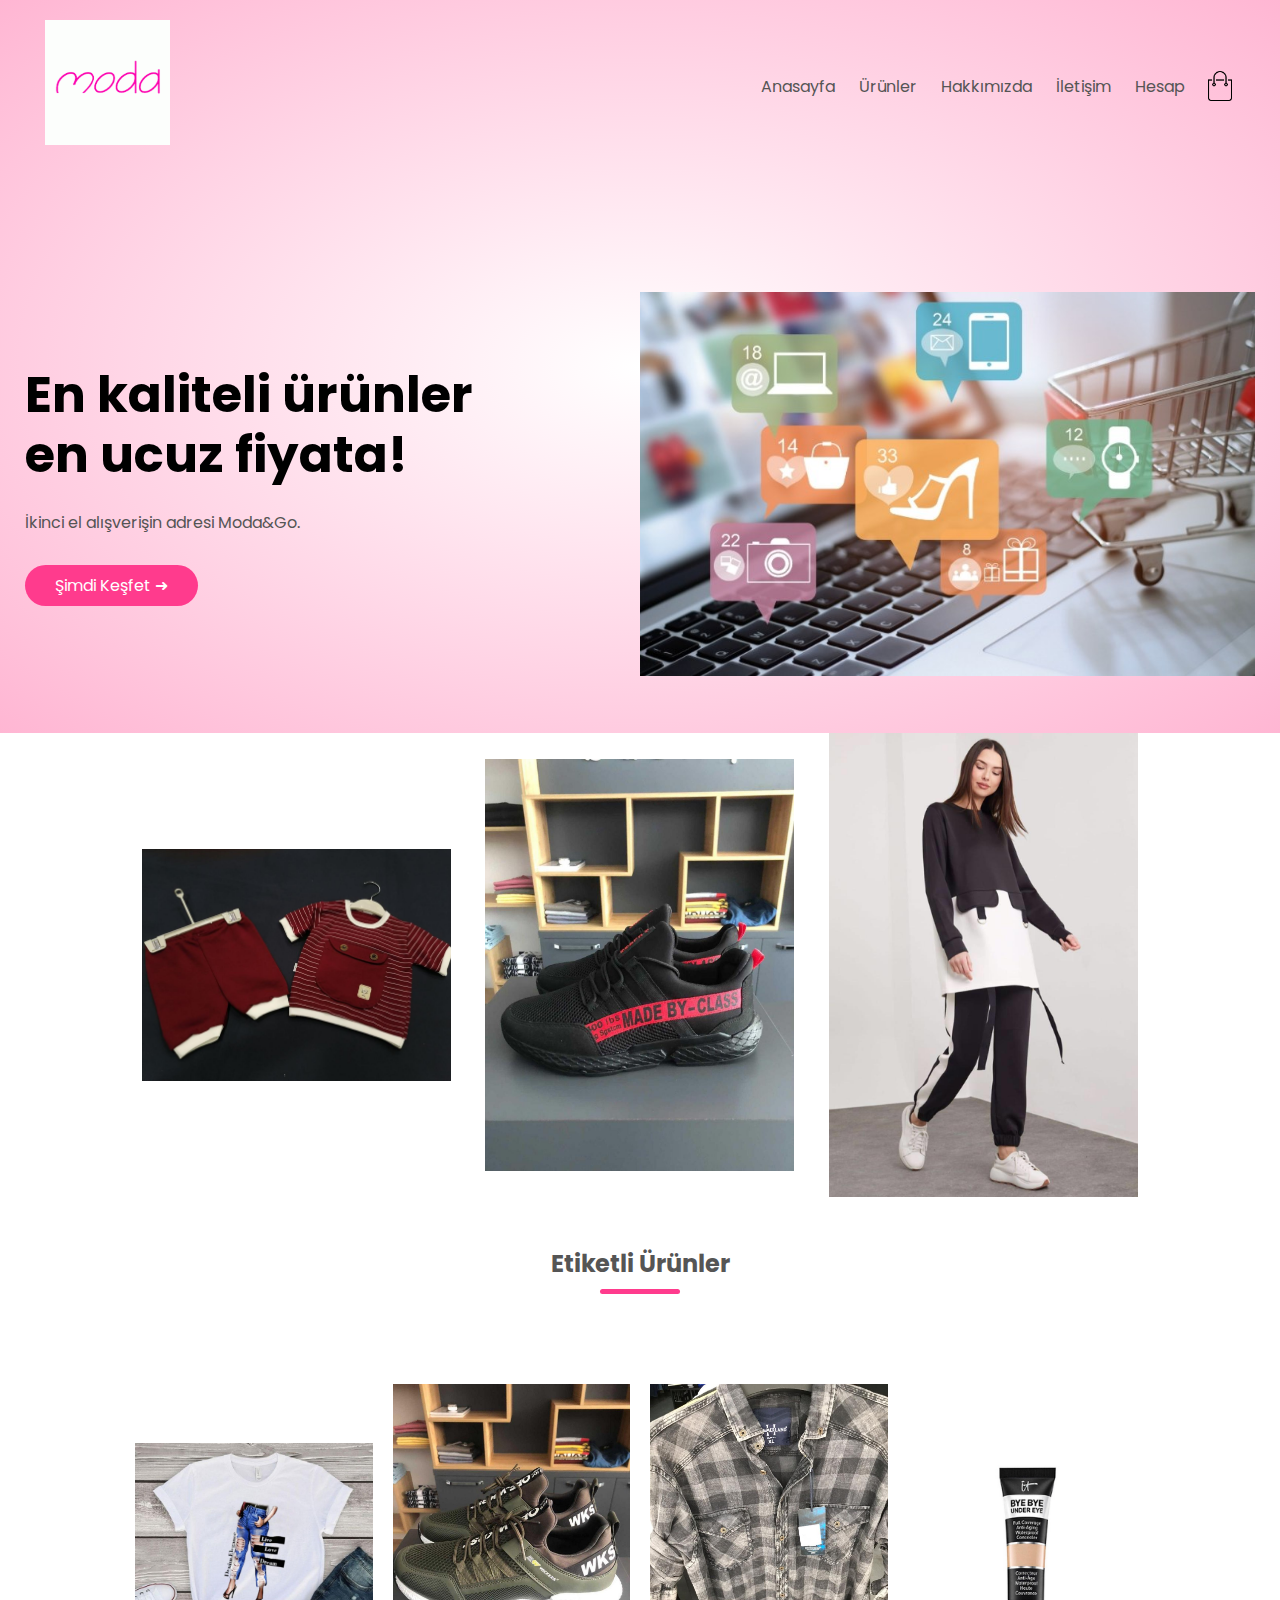
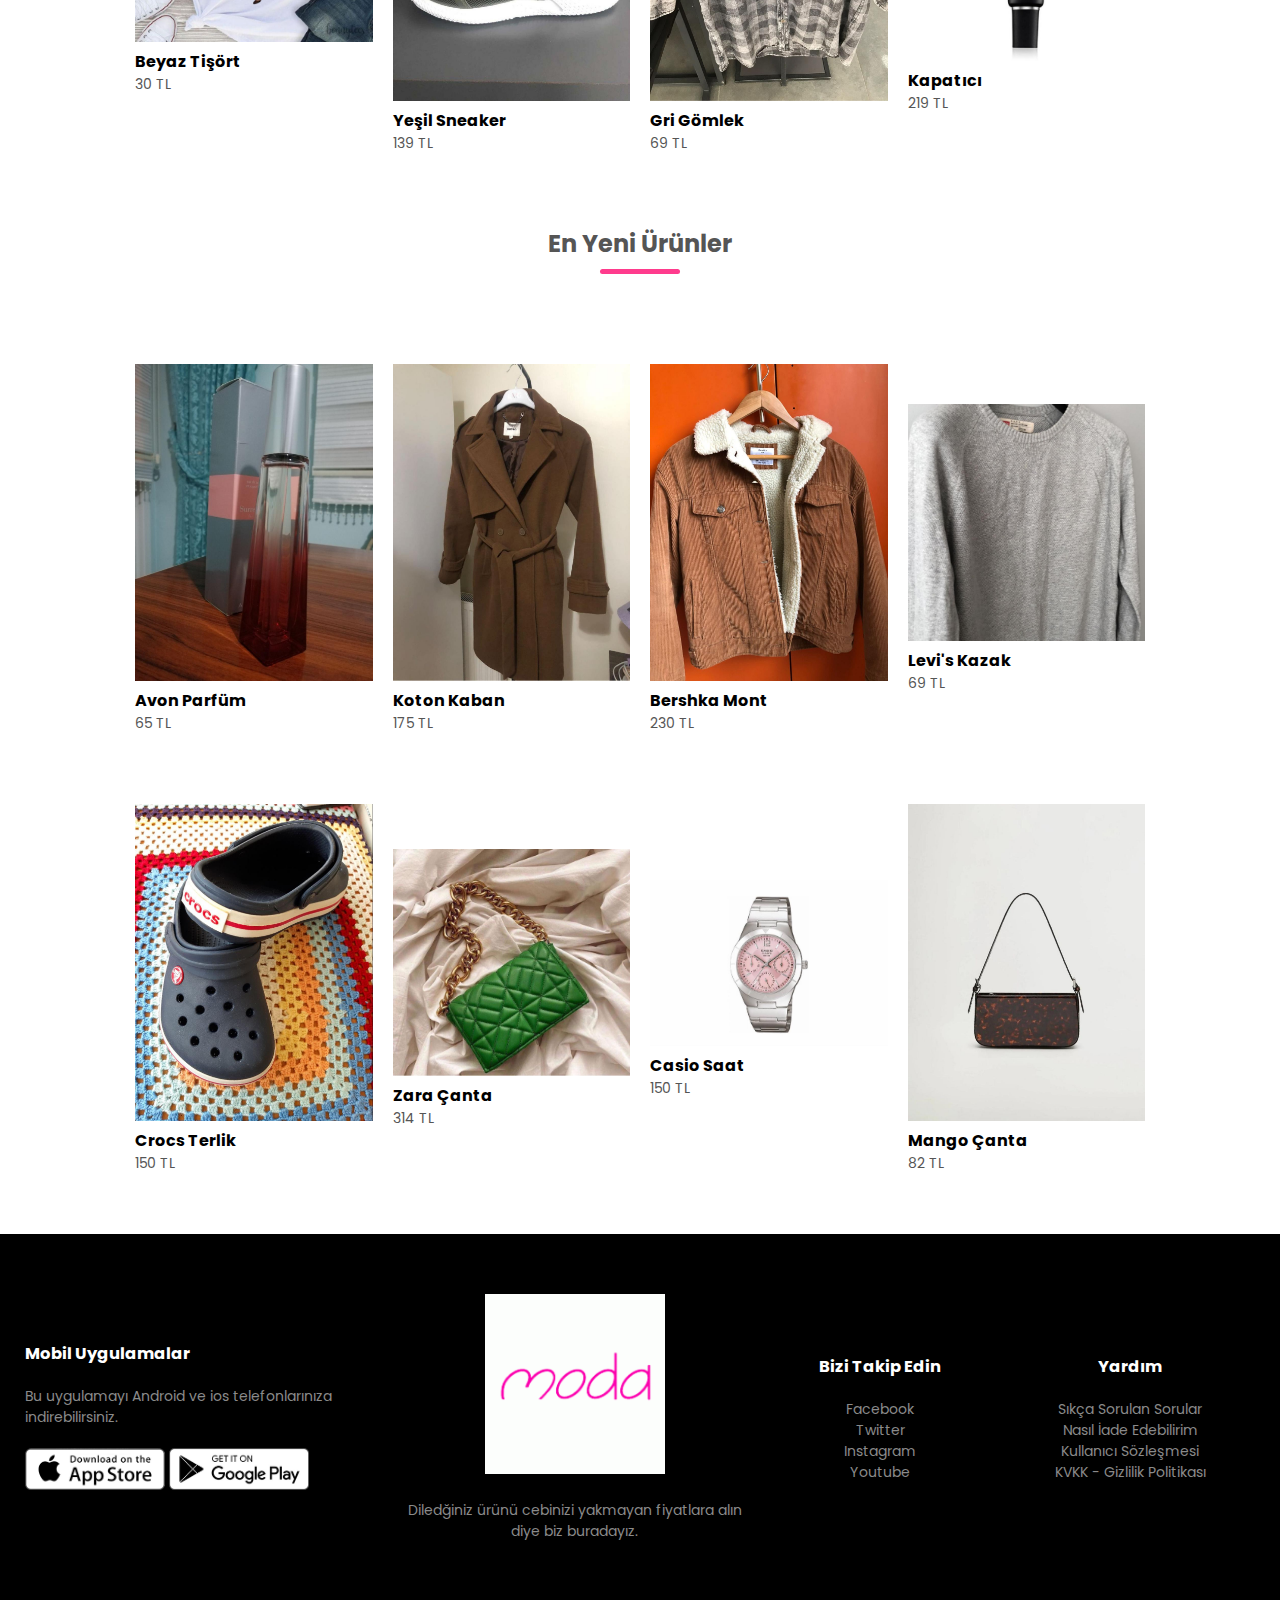
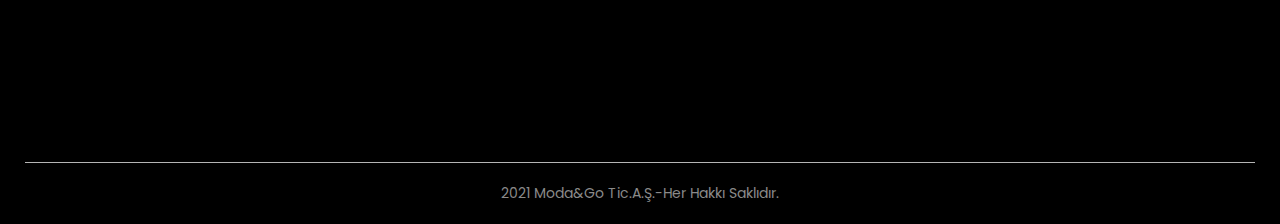
<file: index.html>
<!DOCTYPE html>
<html lang="en">
    <head>
        <meta charset="UTF-8" />
        <meta name="viewport" content="width=device-width,
        initial-scale=1.0">
        <title>Moda&Go</title>
        <link rel="stylesheet" href="style.css">
        <link rel="preconnect" href="https://fonts.gstatic.com">
        <link href="https://fonts.googleapis.com/css2?family=Poppins:wght@300;400;500;600;700&display=swap" rel="stylesheet">
    </head>
    <body>
        <div class="header">

        <div class="container">
            <div class="navbar">
                <div class="logo">
                    <a href="index.html"><img src="images/logo.png" width="125px"></a>
                </div>
                <nav>
                    <ul id="menuItems">
                        <li><a href="index.html">Anasayfa</a></li>
                        <li><a href="products.html">Ürünler</a></li>
                        <li><a href="">Hakkımızda</a></li>
                        <li><a href="">İletişim</a></li>
                        <li><a href="account.html">Hesap</a></li>
                    </ul>
                </nav>
                <img src="images/sepet.png" width="30px" height="30px">
                <img src="images/menü.png" class="menu-icon" 
                onclick="menutoggle()">
            </div> 
            <div class="row">
                <div class="col-2">
                    <h1>En kaliteli ürünler <br>en ucuz fiyata!</h1>
                    <p>İkinci el alışverişin adresi Moda&Go.</p>
                    <a href="" class="btn">Şimdi Keşfet &#10140; </a>
                </div>
                <div class="col-2">
                    <img src="images/foto1.png">
                </div>
            </div>
        </div>
        </div>
        <div class="categories">
            <div class="small-container">
                <div class="row">
                    <div class="col-3">
                        <img src="images/katalog1.png">
                    </div>
                    <div class="col-3">
                        <img src="images/katalog2.png">
                    </div>
                    <div class="col-3">
                        <img src="images/katalog3.png">
                    </div>
                </div>
            </div>
        </div>
        <div class="small-container">
            <h2 class="title">Etiketli Ürünler</h2>
            <div class="row">
                <div class="col-4">
                    <img src="images/ürün1.png">
                    <h4>Beyaz Tişört</h4>
                    <p>30 TL</p>
                </div>
                <div class="col-4">
                    <img src="images/ürün2.png">
                    <h4>Yeşil Sneaker</h4>
                    <p>139 TL</p>
                </div>
                <div class="col-4">
                    <img src="images/ürün3.png">
                    <h4>Gri Gömlek</h4>
                    <p>69 TL</p>
                </div>
                <div class="col-4">
                    <img src="images/ürün4.png">
                    <h4>Kapatıcı</h4>
                    <p>219 TL</p>
                </div>
            </div>
            <h2 class="title">En Yeni Ürünler</h2>
            <div class="row">
                <div class="col-4">
                    <img src="images/ürün5.png">
                    <h4>Avon Parfüm</h4>
                    <p>65 TL</p>
                </div>
                <div class="col-4">
                    <img src="images/ürün6.png">
                    <h4>Koton Kaban</h4>
                    <p>175 TL</p>
                </div>
                <div class="col-4">
                    <img src="images/ürün7.png">
                    <h4>Bershka Mont</h4>
                    <p>230 TL</p>
                </div>
                <div class="col-4">
                    <img src="images/ürün8.png">
                    <h4>Levi's Kazak</h4>
                    <p>69 TL</p>
                </div>
            </div>
            <div class="row">
                <div class="col-4">
                    <img src="images/ürün9.png">
                    <h4>Crocs Terlik</h4>
                    <p>150 TL</p>
                </div>
                <div class="col-4">
                    <img src="images/ürün10.png">
                    <h4>Zara Çanta</h4>
                    <p>314 TL</p>
                </div>
                <div class="col-4">
                    <img src="images/ürün11.png">
                    <h4>Casio Saat</h4>
                    <p>150 TL</p>
                </div>
                <div class="col-4">
                    <img src="images/ürün12.png">
                    <h4>Mango Çanta</h4>
                    <p>82 TL</p>
                </div>
            </div>
        </div>
        <div class="footer">
            <div class="container">
                <div class="row">
                    <div class="footer-col-1">
                        <h3>Mobil Uygulamalar</h3>
                        <p>Bu uygulamayı Android ve ios 
                        telefonlarınıza indirebilirsiniz.</p>
                        <div class="app-logo">
                            <img src="images/app-store.png">
                            <img src="images/play-store.png">
                        </div>
                    </div>
                    <div class="footer-col-2">
                        <img src="images/logo.png">
                        <p>Diledğiniz ürünü cebinizi yakmayan fiyatlara
                         alın diye biz buradayız.</p>    
                    </div>
                    <div class="footer-col-3">
                        <h3>Bizi Takip Edin</h3>
                        <ul>
                            <li>Facebook</li>
                            <li>Twitter</li>
                            <li>Instagram</li>
                            <li>Youtube</li>
                        </ul>
                    </div>
                    <div class="footer-col-4">
                        <h3>Yardım</h3>
                        <ul>
                            <li>Sıkça Sorulan Sorular</li>
                            <li>Nasıl İade Edebilirim</li>
                            <li>Kullanıcı Sözleşmesi</li>
                            <li>KVKK - Gizlilik Politikası</li>
                        </ul>
                    </div>
                </div>
                <hr>
                <p class="copyright">2021 Moda&Go Tic.A.Ş.-Her Hakkı Saklıdır.</p>
            </div>
        </div>
        <script>
            var menuItems = document.getElementById("menuItems");
            menuItems.style.maxHeight = "0px";

            function menutoggle(){
                if(menuItems.style.maxHeight == "0px"){
                    menuItems.style.maxHeight = "200px"; 
                }
                else{
                    menuItems.style.maxHeight = "0px";
                }
            }
        </script>
    </body>    
</html>
</file>
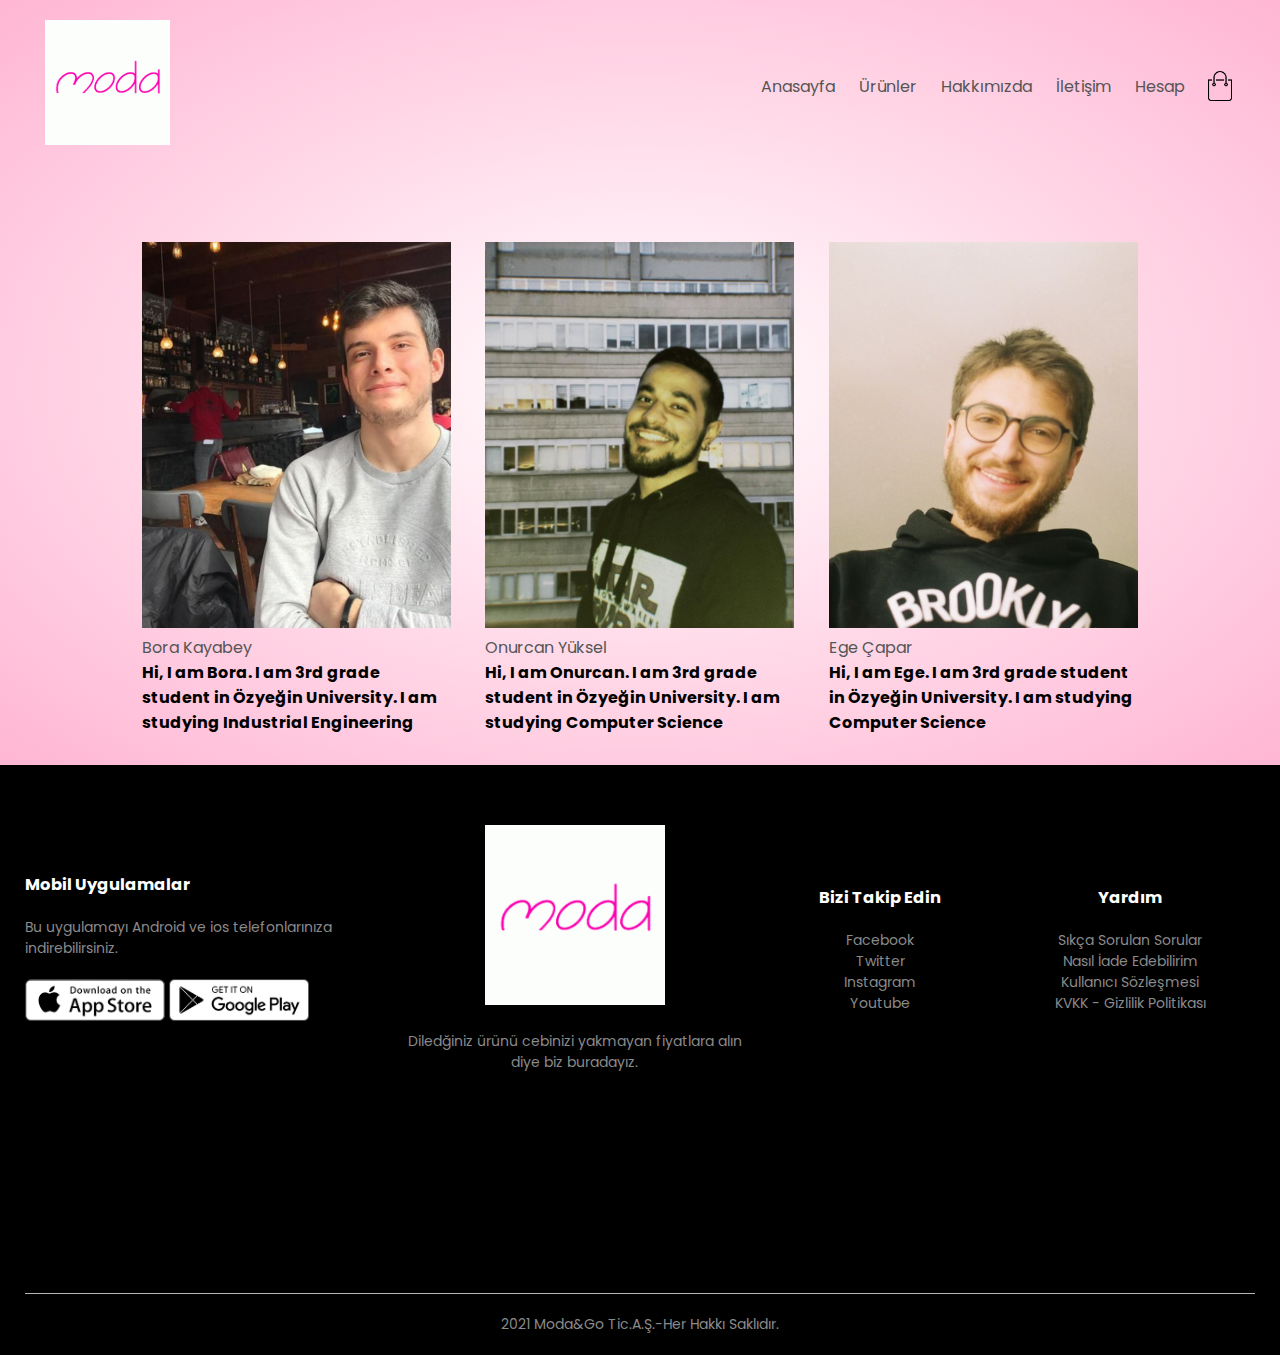
<file: about_us.html>
<!DOCTYPE html>
<html lang="en">

<head>
    <meta charset="UTF-8" />
    <meta name="viewport" content="width=device-width,
        initial-scale=1.0">
    <title>Moda&Go</title>
    <link rel="stylesheet" href="style.css">
    <link rel="preconnect" href="https://fonts.gstatic.com">
    <link href="https://fonts.googleapis.com/css2?family=Poppins:wght@300;400;500;600;700&display=swap"
        rel="stylesheet">
</head>

<body>
    <div class="header">

        <div class="container">
            <div class="navbar">
                <div class="logo">
                    <a href="index.html"><img src="images/logo.png" width="125px"></a>
                </div>
                <nav>
                    <ul id="menuItems">
                        <li><a href="index.html">Anasayfa</a></li>
                        <li><a href="products.html">Ürünler</a></li>
                        <li><a href="about_us.html">Hakkımızda</a></li>
                        <li><a href="">İletişim</a></li>
                        <li><a href="account.html">Hesap</a></li>
                    </ul>
                </nav>
                <img src="images/sepet.png" width="30px" height="30px">
                <img src="images/menü.png" class="menu-icon" onclick="menutoggle()">
            </div>
            <div class="categories">
                <div class="small-container">
                    <div class="row">
                        <div class="col-3 " style="size: 36;">
                            <img src="images/bora.png">
                            <a href="https://www.linkedin.com/in/bora-kayabey-a17608182/"
                                style="text-align: center;">Bora Kayabey</h3> </a>
                                <br>
                                <h4>Hi, I am Bora. I am 3rd grade student in Özyeğin University. I am studying
                                    Industrial Engineering</h4>
                        </div>
                        <div class="col-3">
                            <img src="images/onur.png">
                            <a href="https://www.linkedin.com/in/onurcan-y%C3%BCksel-7a5ba9181/"
                                style="text-align: center;">Onurcan Yüksel</h3> </a>
                                <br>
                                <h4>Hi, I am Onurcan. I am 3rd grade student in Özyeğin University. I am studying
                                    Computer Science</h4>
                        </div>
                        <div class="col-3">
                            <img src="images/ege.png">
                            <a href="https://www.linkedin.com/in/egecapar/" style="text-align: center;">Ege Çapar</h3>
                            </a>
                            <br>
                            <h4>Hi, I am Ege. I am 3rd grade student in Özyeğin University. I am studying Computer
                                Science</h4>
                        </div>

                    </div>
                </div>
            </div>
        </div>
    </div>
    </div>
    </div>
    </div>
    <div class="footer">
        <div class="container">
            <div class="row">
                <div class="footer-col-1">
                    <h3>Mobil Uygulamalar</h3>
                    <p>Bu uygulamayı Android ve ios
                        telefonlarınıza indirebilirsiniz.</p>
                    <div class="app-logo">
                        <img src="images/app-store.png">
                        <img src="images/play-store.png">
                    </div>
                </div>
                <div class="footer-col-2">
                    <img src="images/logo.png">
                    <p>Diledğiniz ürünü cebinizi yakmayan fiyatlara
                        alın diye biz buradayız.</p>
                </div>
                <div class="footer-col-3">
                    <h3>Bizi Takip Edin</h3>
                    <ul>
                        <li>Facebook</li>
                        <li>Twitter</li>
                        <li>Instagram</li>
                        <li>Youtube</li>
                    </ul>
                </div>
                <div class="footer-col-4">
                    <h3>Yardım</h3>
                    <ul>
                        <li>Sıkça Sorulan Sorular</li>
                        <li>Nasıl İade Edebilirim</li>
                        <li>Kullanıcı Sözleşmesi</li>
                        <li>KVKK - Gizlilik Politikası</li>
                    </ul>
                </div>
            </div>
            <hr>
            <p class="copyright">2021 Moda&Go Tic.A.Ş.-Her Hakkı Saklıdır.</p>
        </div>
    </div>
    </div>
</file>
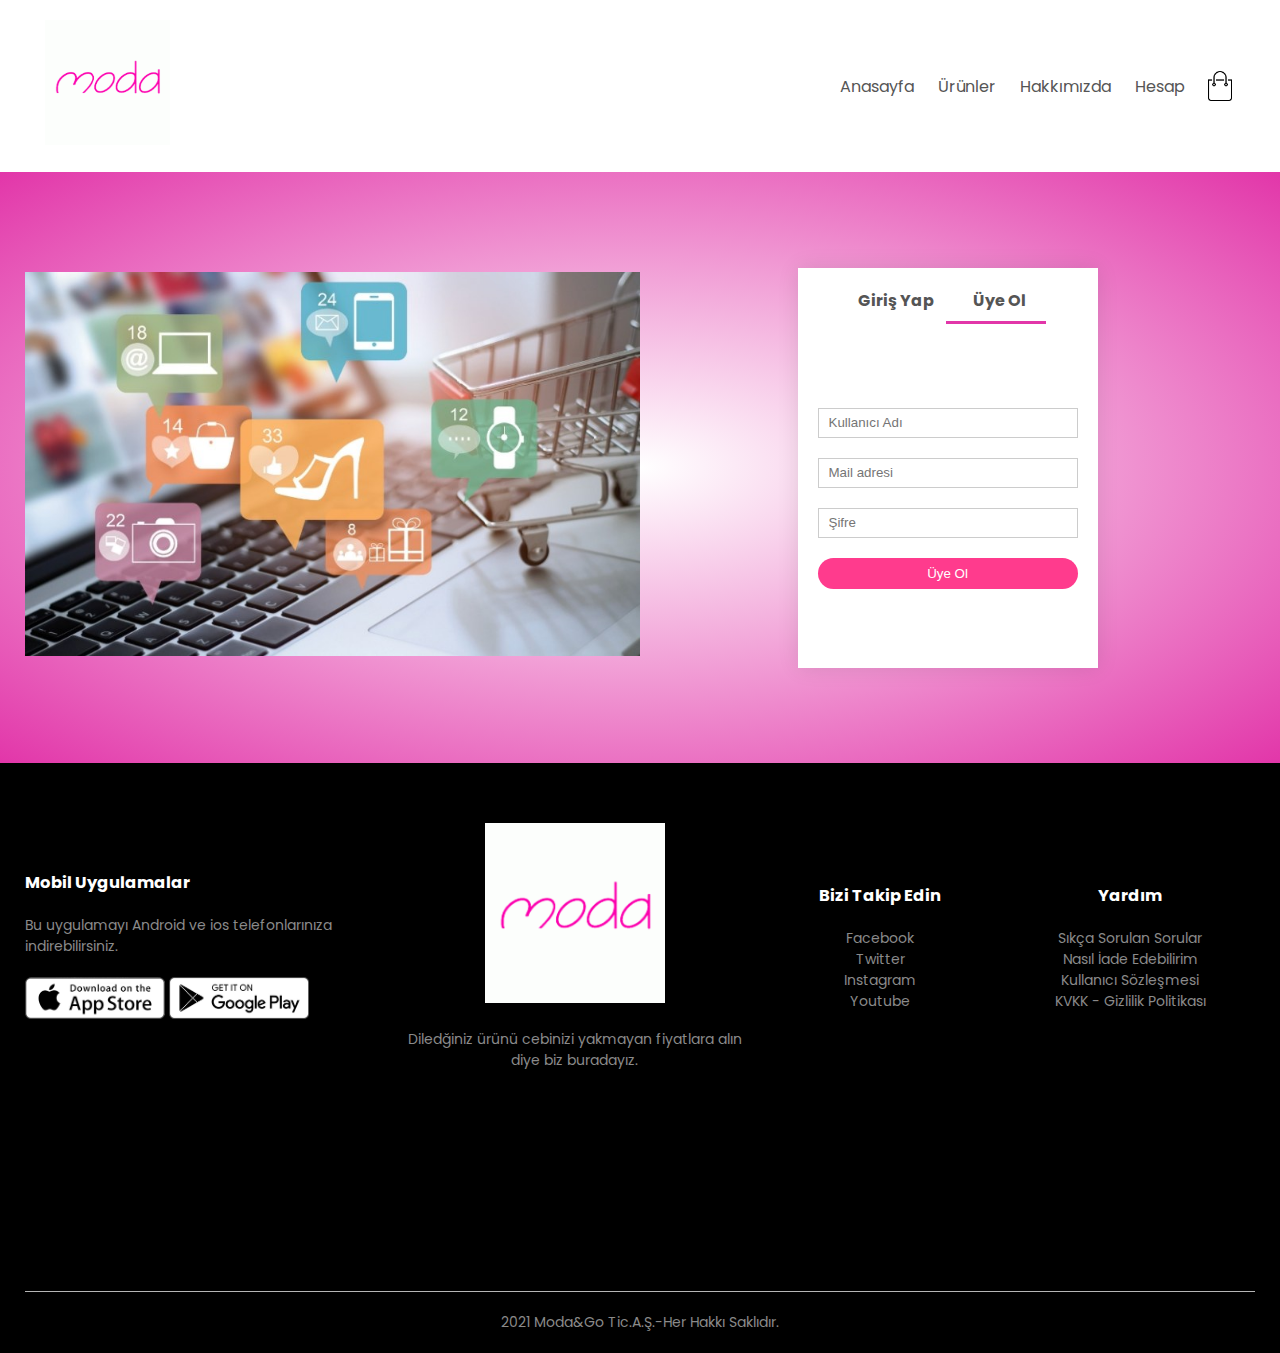
<file: account.html>
<!DOCTYPE html>
<html lang="en">

<head>
    <meta charset="UTF-8" />
    <meta name="viewport" content="width=device-width,
        initial-scale=1.0">
    <title>Moda&Go</title>
    <link rel="stylesheet" href="style.css">
    <link rel="preconnect" href="https://fonts.gstatic.com">
    <link href="https://fonts.googleapis.com/css2?family=Poppins:wght@300;400;500;600;700&display=swap"
        rel="stylesheet">
    
    <script src = "accounT.js"></script>

</head>

<body>
    <div class="container">
        <div class="navbar">
            <div class="logo">
                <a href="index.html"><img src="images/logo.png" width="125px"></a>
            </div>
            <nav>
                <ul id="menuItems">
                    <li><a href="index.html">Anasayfa</a></li>
                    <li><a href="products.html">Ürünler</a></li>
                    <li><a href="about_us.html">Hakkımızda</a></li>
                    <li><a href="account.html">Hesap</a></li>
                </ul>
            </nav>
            <img src="images/sepet.png" width="30px" height="30px">
            <img src="images/menü.png" class="menu-icon" onclick="menutoggle()">
        </div>
    </div>
    <div class="account-page">
        <div class="container">
            <div class="row">
                <div class="col-2">
                    <img src="images/foto1.png" width="100%">
                </div>
                <div class="col-2">
                    <div class="form-container">
                        <div class="form-btn">
                            <span onclick="login()">Giriş Yap</span>
                            <span onclick="register()">Üye Ol</span>
                            <hr id="Indicator">
                        </div>
                        <form id="loginForm">
                            <input type="text" placeholder="Kullanıcı Adı" id = "loginID">
                            <input type="password" placeholder="Şifre" id = "loginPass">
                            <p>Şifreyi göster <input type = "checkbox" class = "checkbox1" onclick = "ShowHideLogin()"></p>
                            <button type="submit" class="btn" id = "logiN">Giriş Yap</button>
                            <a href="">Şifremi unuttum</a>
                        </form>
                        <form id="registerForm">
                            <input type="text" placeholder="Kullanıcı Adı" id = "username">
                            <input type="email" placeholder="Mail adresi" id =  "email">
                            <input type="password" placeholder="Şifre" id = "password">
                            <button type="submit" class="btn" id = "kaydet">Üye Ol</button>
                        </form>
                        </form>
                    </div>
                </div>
            </div>
        </div>
    </div>
    <div class="footer">
        <div class="container">
            <div class="row">
                <div class="footer-col-1">
                    <h3>Mobil Uygulamalar</h3>
                    <p>Bu uygulamayı Android ve ios
                        telefonlarınıza indirebilirsiniz.</p>
                    <div class="app-logo">
                        <img src="images/app-store.png">
                        <img src="images/play-store.png">
                    </div>
                </div>
                <div class="footer-col-2">
                    <img src="images/logo.png">
                    <p>Diledğiniz ürünü cebinizi yakmayan fiyatlara
                        alın diye biz buradayız.</p>
                </div>
                <div class="footer-col-3">
                    <h3>Bizi Takip Edin</h3>
                    <ul>
                        <li>Facebook</li>
                        <li>Twitter</li>
                        <li>Instagram</li>
                        <li>Youtube</li>
                    </ul>
                </div>
                <div class="footer-col-4">
                    <h3>Yardım</h3>
                    <ul>
                        <li>Sıkça Sorulan Sorular</li>
                        <li>Nasıl İade Edebilirim</li>
                        <li>Kullanıcı Sözleşmesi</li>
                        <li>KVKK - Gizlilik Politikası</li>
                    </ul>
                </div>
            </div>
            <hr>
            <p class="copyright">2021 Moda&Go Tic.A.Ş.-Her Hakkı Saklıdır.</p>
        </div>
    </div>
    <script>
        var menuItems = document.getElementById("menuItems");
        menuItems.style.maxHeight = "0px";

        function menutoggle() {
            if (menuItems.style.maxHeight == "0px") {
                menuItems.style.maxHeight = "200px";
            }
            else {
                menuItems.style.maxHeight = "0px";
            }
        }
    </script>
    <script>
        var loginForm = document.getElementById("loginForm");
        var registerForm = document.getElementById("registerForm");
        var Indicator = document.getElementById("Indicator");

        function register() {
            registerForm.style.transform = "translateX(0px)";
            loginForm.style.transform = "translateX(0px)";
            Indicator.style.transform = "translateX(100px)";
        }

        function login() {
            registerForm.style.transform = "translateX(300px)";
            loginForm.style.transform = "translateX(300px)";
            Indicator.style.transform = "translateX(0px)";
        }
    </script>
    <script type="text/javascript">
        (function () {
            var options = {
                whatsapp: "+90 505 7698694",
                call_to_action: "7/24 Hizmetizdeyiz",
                position: "right",
            };
            var proto = document.location.protocol, host = "getbutton.io", url = proto + "//static." + host;
            var s = document.createElement('script'); s.type = 'text/javascript'; s.async = true; s.src = url + '/widget-send-button/js/init.js';
            s.onload = function () { WhWidgetSendButton.init(host, proto, options); };
            var x = document.getElementsByTagName('script')[0]; x.parentNode.insertBefore(s, x);
        })();
    </script>
</body>

</html>
</file>
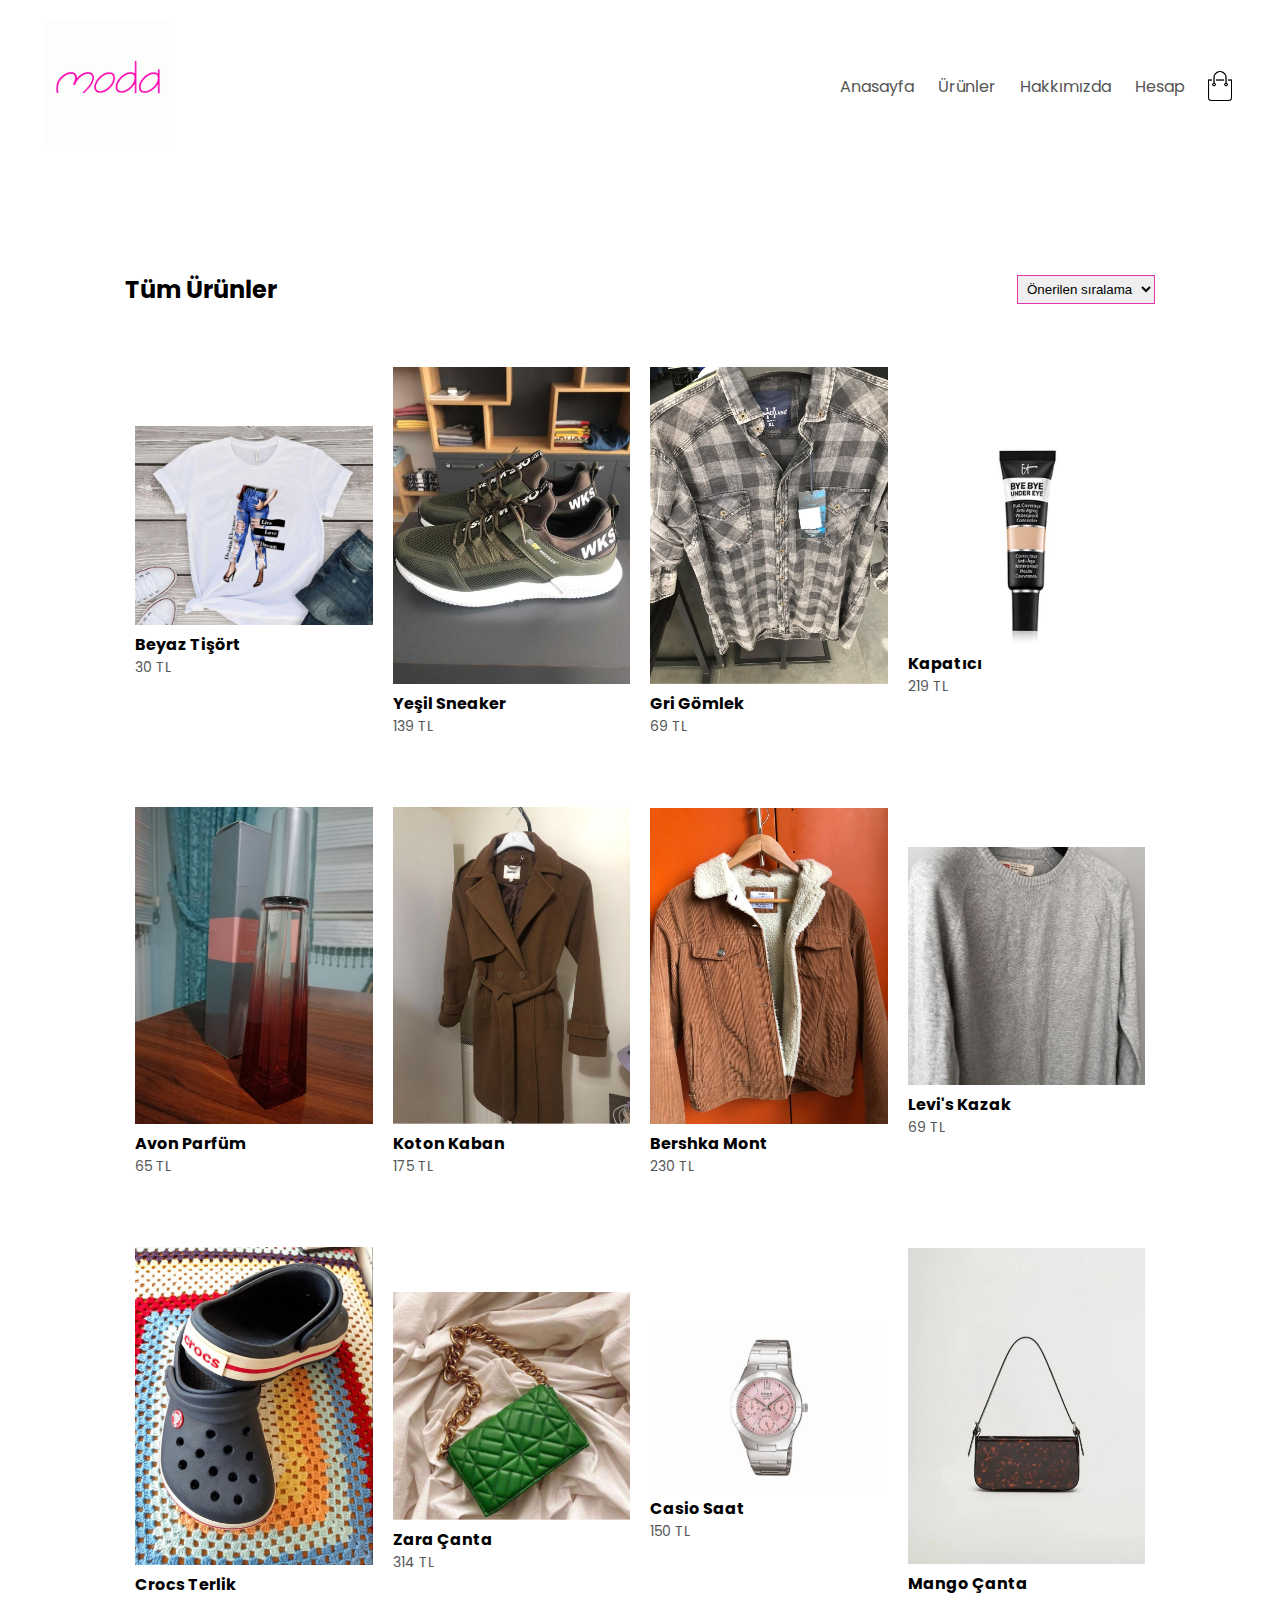
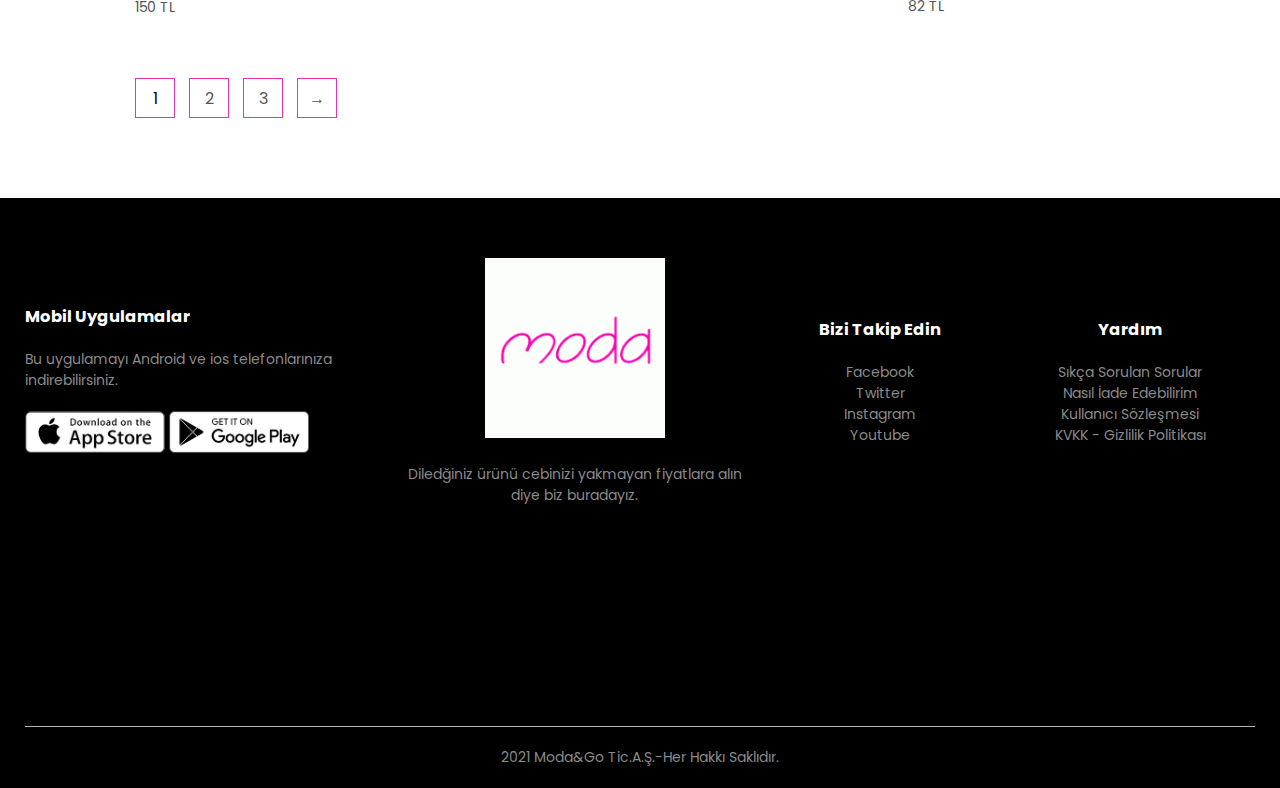
<file: products.html>
<!DOCTYPE html>
<html lang="en">

<head>
    <meta charset="UTF-8" />
    <meta name="viewport" content="width=device-width,
        initial-scale=1.0">
    <title>Ürünler - Moda&Go</title>
    <link rel="stylesheet" href="style.css">
    <link rel="preconnect" href="https://fonts.gstatic.com">
    <link href="https://fonts.googleapis.com/css2?family=Poppins:wght@300;400;500;600;700&display=swap"
        rel="stylesheet">
</head>

<body>
    <div class="container">
        <div class="navbar">
            <div class="logo">
                <a href="index.html"><img src="images/logo.png" width="125px"></a>
            </div>
            <nav>
                <ul id="menuItems">
                    <li><a href="index.html">Anasayfa</a></li>
                    <li><a href="products.html">Ürünler</a></li>
                    <li><a href="about_us.html">Hakkımızda</a></li>
                    <li><a href="account.html">Hesap</a></li>
                </ul>
            </nav>
            <img src="images/sepet.png" width="30px" height="30px">
            <img src="images/menü.png" class="menu-icon" onclick="menutoggle()">
        </div>
    </div>
    <div class="small-container">
        <div class="row row-2">
            <h2>Tüm Ürünler</h2>
            <select>
                <option>Önerilen sıralama</option>
                <option>En düşük fiyat</option>
                <option>En yüksek fiyat</option>
                <option>En yeniler</option>
            </select>
        </div>
        <div class="row">
            <div class="col-4">
                <img src="images/ürün1.png">
                <h4>Beyaz Tişört</h4>
                <p>30 TL</p>
            </div>
            <div class="col-4">
                <img src="images/ürün2.png">
                <h4>Yeşil Sneaker</h4>
                <p>139 TL</p>
            </div>
            <div class="col-4">
                <img src="images/ürün3.png">
                <h4>Gri Gömlek</h4>
                <p>69 TL</p>
            </div>
            <div class="col-4">
                <img src="images/ürün4.png">
                <h4>Kapatıcı</h4>
                <p>219 TL</p>
            </div>
        </div>
        <div class="row">
            <div class="col-4">
                <img src="images/ürün5.png">
                <h4>Avon Parfüm</h4>
                <p>65 TL</p>
            </div>
            <div class="col-4">
                <img src="images/ürün6.png">
                <h4>Koton Kaban</h4>
                <p>175 TL</p>
            </div>
            <div class="col-4">
                <img src="images/ürün7.png">
                <h4>Bershka Mont</h4>
                <p>230 TL</p>
            </div>
            <div class="col-4">
                <img src="images/ürün8.png">
                <h4>Levi's Kazak</h4>
                <p>69 TL</p>
            </div>
        </div>
        <div class="row">
            <div class="col-4">
                <img src="images/ürün9.png">
                <h4>Crocs Terlik</h4>
                <p>150 TL</p>
            </div>
            <div class="col-4">
                <img src="images/ürün10.png">
                <h4>Zara Çanta</h4>
                <p>314 TL</p>
            </div>
            <div class="col-4">
                <img src="images/ürün11.png">
                <h4>Casio Saat</h4>
                <p>150 TL</p>
            </div>
            <div class="col-4">
                <img src="images/ürün12.png">
                <h4>Mango Çanta</h4>
                <p>82 TL</p>
            </div>
        </div>
        <div class="page-btn">
            <span>1</span>
            <a href="products2.html"> <span>2</span> </a>
            <a href="products3.html"> <span>3</span> </a>
            <a href="products2.html"> <span>&#8594</span> </a>
        </div>
    </div>
    <div class="footer">
        <div class="container">
            <div class="row">
                <div class="footer-col-1">
                    <h3>Mobil Uygulamalar</h3>
                    <p>Bu uygulamayı Android ve ios
                        telefonlarınıza indirebilirsiniz.</p>
                    <div class="app-logo">
                        <img src="images/app-store.png">
                        <img src="images/play-store.png">
                    </div>
                </div>
                <div class="footer-col-2">
                    <img src="images/logo.png">
                    <p>Diledğiniz ürünü cebinizi yakmayan fiyatlara
                        alın diye biz buradayız.</p>
                </div>
                <div class="footer-col-3">
                    <h3>Bizi Takip Edin</h3>
                    <ul>
                        <li>Facebook</li>
                        <li>Twitter</li>
                        <li>Instagram</li>
                        <li>Youtube</li>
                    </ul>
                </div>
                <div class="footer-col-4">
                    <h3>Yardım</h3>
                    <ul>
                        <li>Sıkça Sorulan Sorular</li>
                        <li>Nasıl İade Edebilirim</li>
                        <li>Kullanıcı Sözleşmesi</li>
                        <li>KVKK - Gizlilik Politikası</li>
                    </ul>
                </div>
            </div>
            <hr>
            <p class="copyright">2021 Moda&Go Tic.A.Ş.-Her Hakkı Saklıdır.</p>
        </div>
    </div>
    <script>
        var menuItems = document.getElementById("menuItems");
        menuItems.style.maxHeight = "0px";
        function menutoggle() {
            if (menuItems.style.maxHeight == "0px") {
                menuItems.style.maxHeight = "200px";
            }
            else {
                menuItems.style.maxHeight = "0px";
            }
        }
    </script>
    <script type="text/javascript">
        (function () {
            var options = {
                whatsapp: "+90 505 7698694",
                call_to_action: "7/24 Hizmetizdeyiz",
                position: "right",
            };
            var proto = document.location.protocol, host = "getbutton.io", url = proto + "//static." + host;
            var s = document.createElement('script'); s.type = 'text/javascript'; s.async = true; s.src = url + '/widget-send-button/js/init.js';
            s.onload = function () { WhWidgetSendButton.init(host, proto, options); };
            var x = document.getElementsByTagName('script')[0]; x.parentNode.insertBefore(s, x);
        })();
    </script>
</body>

</html>
</file>
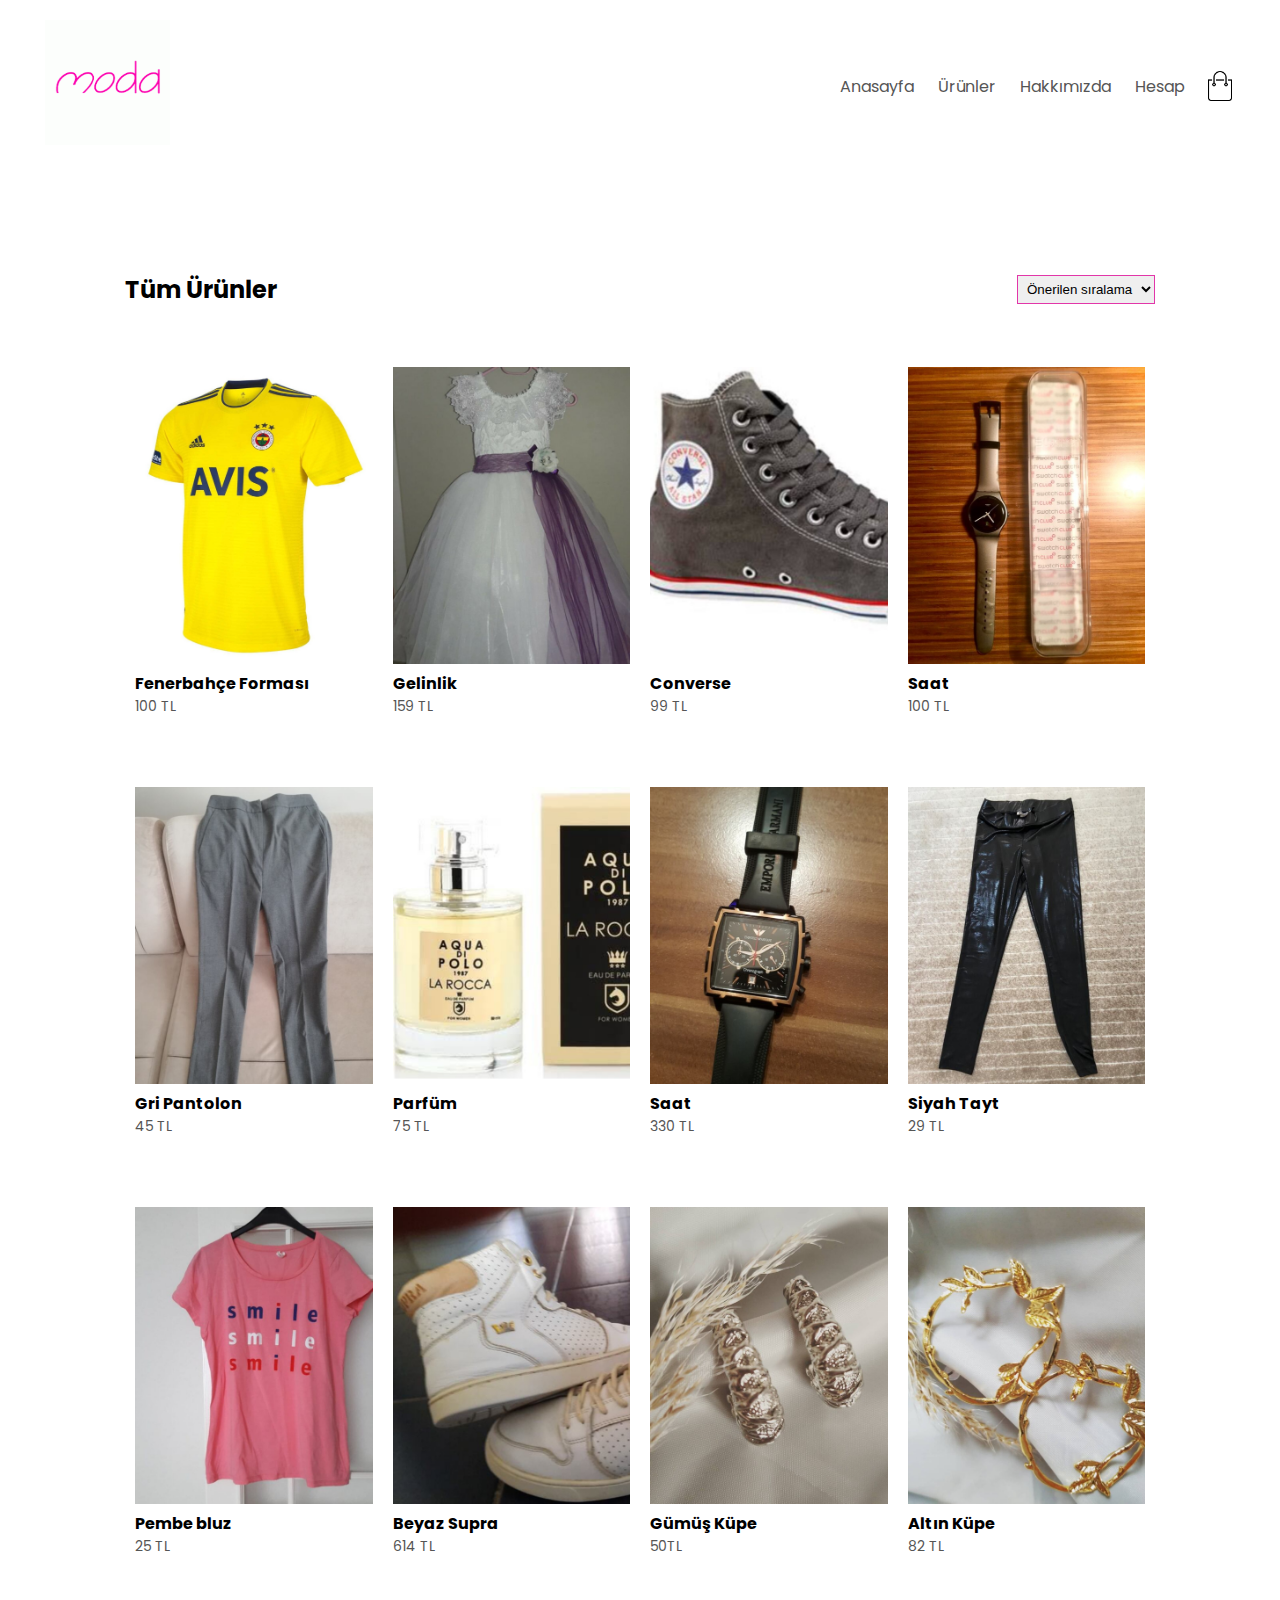
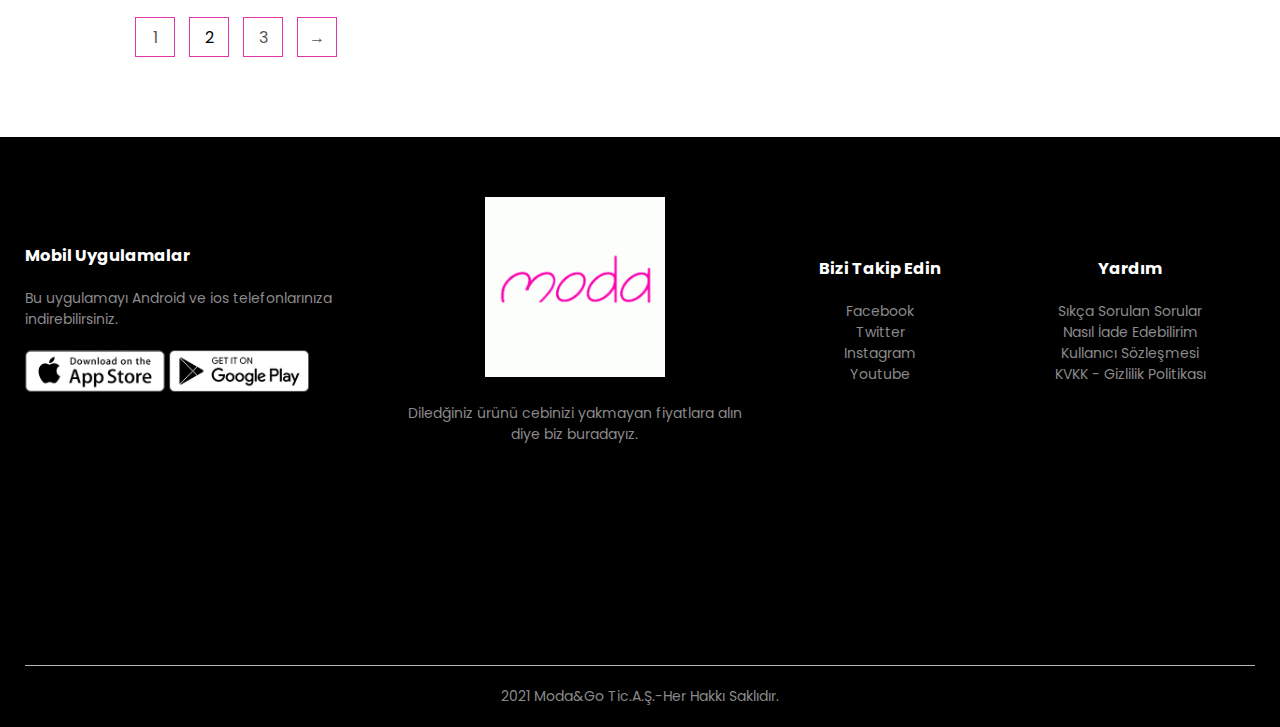
<file: products2.html>
<!DOCTYPE html>
<html lang="en">

<head>
    <meta charset="UTF-8" />
    <meta name="viewport" content="width=device-width,
        initial-scale=1.0">
    <title>Ürünler - Moda&Go</title>
    <link rel="stylesheet" href="style.css">
    <link rel="preconnect" href="https://fonts.gstatic.com">
    <link href="https://fonts.googleapis.com/css2?family=Poppins:wght@300;400;500;600;700&display=swap"
        rel="stylesheet">
</head>

<body>
    <div class="container">
        <div class="navbar">
            <div class="logo">
                <a href="index.html"><img src="images/logo.png" width="125px"></a>
            </div>
            <nav>
                <ul id="menuItems">
                    <li><a href="index.html">Anasayfa</a></li>
                    <li><a href="products.html">Ürünler</a></li>
                    <li><a href="about_us.html">Hakkımızda</a></li>
                    <li><a href="account.html">Hesap</a></li>
                </ul>
            </nav>
            <img src="images/sepet.png" width="30px" height="30px">
            <img src="images/menü.png" class="menu-icon" onclick="menutoggle()">
        </div>
    </div>
    <div class="small-container">
        <div class="row row-2">
            <h2>Tüm Ürünler</h2>
            <select>
                <option>Önerilen sıralama</option>
                <option>En düşük fiyat</option>
                <option>En yüksek fiyat</option>
                <option>En yeniler</option>
            </select>
        </div>
        <div class="row">
            <div class="col-4">
                <img src="images/ürün13.png">
                <h4>Fenerbahçe Forması</h4>
                <p>100 TL</p>
            </div>
            <div class="col-4">
                <img src="images/ürün14.png">
                <h4>Gelinlik</h4>
                <p>159 TL</p>
            </div>
            <div class="col-4">
                <img src="images/ürün15.png">
                <h4>Converse</h4>
                <p>99 TL</p>
            </div>
            <div class="col-4">
                <img src="images/ürün16.png">
                <h4>Saat</h4>
                <p>100 TL</p>
            </div>
        </div>
        <div class="row">
            <div class="col-4">
                <img src="images/ürün17.png">
                <h4>Gri Pantolon</h4>
                <p>45 TL</p>
            </div>
            <div class="col-4">
                <img src="images/ürün18.png">
                <h4>Parfüm</h4>
                <p>75 TL</p>
            </div>
            <div class="col-4">
                <img src="images/ürün19.png">
                <h4>Saat</h4>
                <p>330 TL</p>
            </div>
            <div class="col-4">
                <img src="images/ürün20.png">
                <h4>Siyah Tayt</h4>
                <p>29 TL</p>
            </div>
        </div>
        <div class="row">
            <div class="col-4">
                <img src="images/ürün21.png">
                <h4>Pembe bluz</h4>
                <p>25 TL</p>
            </div>
            <div class="col-4">
                <img src="images/ürün22.png">
                <h4>Beyaz Supra</h4>
                <p>614 TL</p>
            </div>
            <div class="col-4">
                <img src="images/ürün23.png">
                <h4>Gümüş Küpe</h4>
                <p>50TL</p>
            </div>
            <div class="col-4">
                <img src="images/ürün24.png">
                <h4>Altın Küpe</h4>
                <p>82 TL</p>
            </div>
        </div>
        <div class="page-btn">
            <a href="products.html"> <span>1</span> </a>
            <span>2</span>
            <a href="products3.html"> <span>3</span> </a>
            <a href="products3.html"> <span>&#8594</span> </a>
        </div>
    </div>
    <div class="footer">
        <div class="container">
            <div class="row">
                <div class="footer-col-1">
                    <h3>Mobil Uygulamalar</h3>
                    <p>Bu uygulamayı Android ve ios
                        telefonlarınıza indirebilirsiniz.</p>
                    <div class="app-logo">
                        <img src="images/app-store.png">
                        <img src="images/play-store.png">
                    </div>
                </div>
                <div class="footer-col-2">
                    <img src="images/logo.png">
                    <p>Diledğiniz ürünü cebinizi yakmayan fiyatlara
                        alın diye biz buradayız.</p>
                </div>
                <div class="footer-col-3">
                    <h3>Bizi Takip Edin</h3>
                    <ul>
                        <li>Facebook</li>
                        <li>Twitter</li>
                        <li>Instagram</li>
                        <li>Youtube</li>
                    </ul>
                </div>
                <div class="footer-col-4">
                    <h3>Yardım</h3>
                    <ul>
                        <li>Sıkça Sorulan Sorular</li>
                        <li>Nasıl İade Edebilirim</li>
                        <li>Kullanıcı Sözleşmesi</li>
                        <li>KVKK - Gizlilik Politikası</li>
                    </ul>
                </div>
            </div>
            <hr>
            <p class="copyright">2021 Moda&Go Tic.A.Ş.-Her Hakkı Saklıdır.</p>
        </div>
    </div>
    <script>
        var menuItems = document.getElementById("menuItems");
        menuItems.style.maxHeight = "0px";
        function menutoggle() {
            if (menuItems.style.maxHeight == "0px") {
                menuItems.style.maxHeight = "200px";
            }
            else {
                menuItems.style.maxHeight = "0px";
            }
        }
    </script>
    <script type="text/javascript">
        (function () {
            var options = {
                whatsapp: "+90 505 7698694",
                call_to_action: "7/24 Hizmetizdeyiz",
                position: "right",
            };
            var proto = document.location.protocol, host = "getbutton.io", url = proto + "//static." + host;
            var s = document.createElement('script'); s.type = 'text/javascript'; s.async = true; s.src = url + '/widget-send-button/js/init.js';
            s.onload = function () { WhWidgetSendButton.init(host, proto, options); };
            var x = document.getElementsByTagName('script')[0]; x.parentNode.insertBefore(s, x);
        })();
    </script>
</body>

</html>
</file>
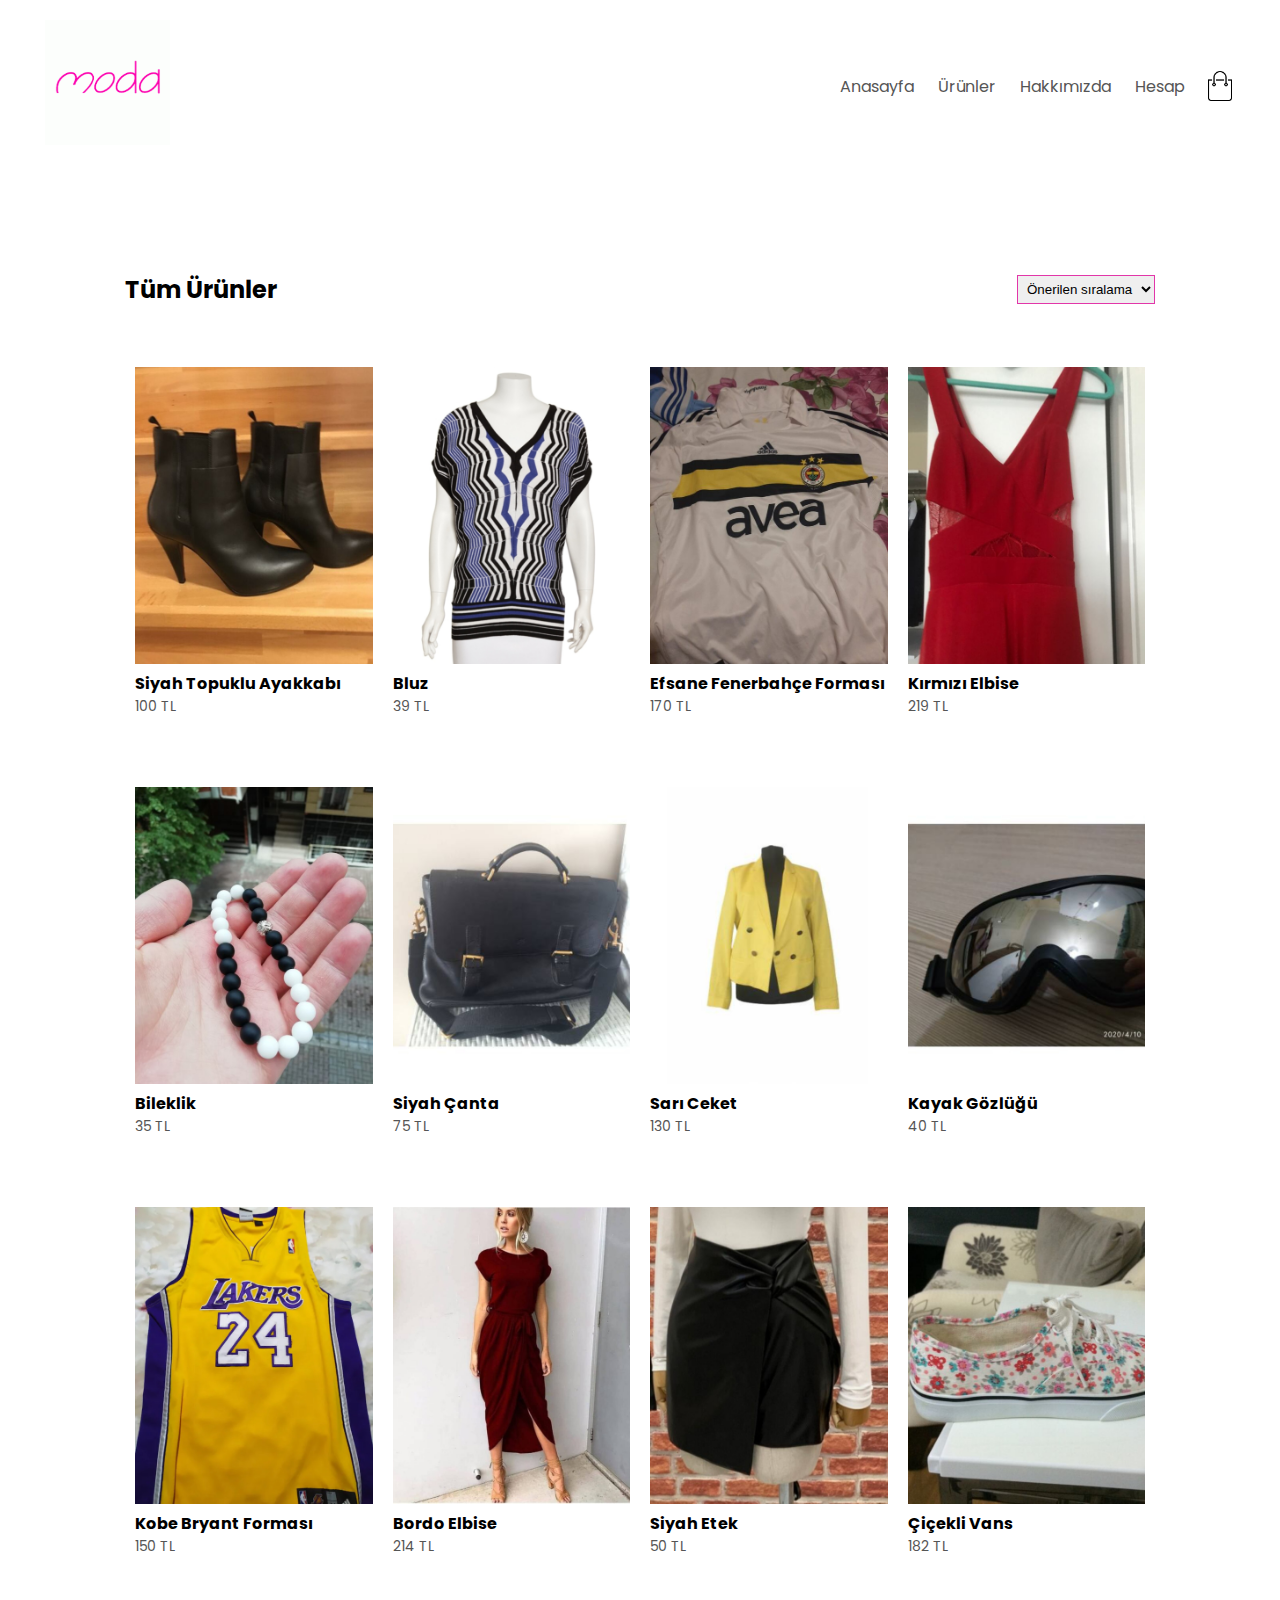
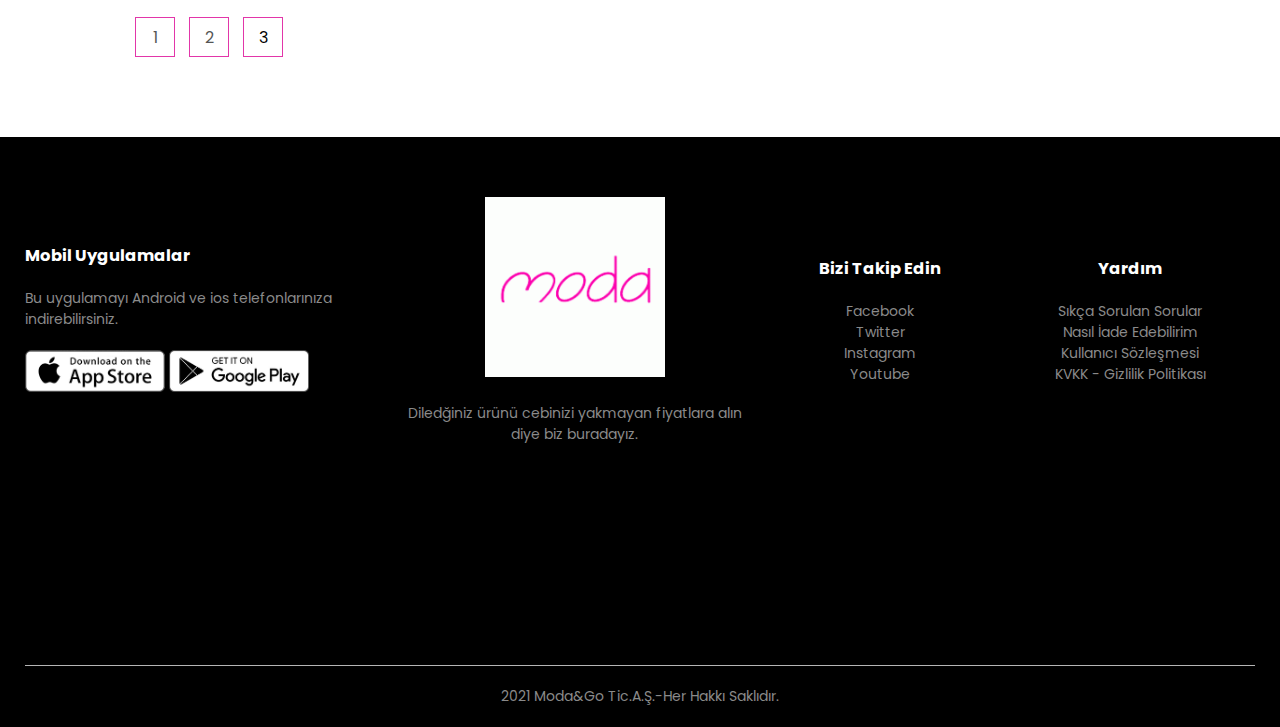
<file: products3.html>
<!DOCTYPE html>
<html lang="en">

<head>
    <meta charset="UTF-8" />
    <meta name="viewport" content="width=device-width,
        initial-scale=1.0">
    <title>Ürünler - Moda&Go</title>
    <link rel="stylesheet" href="style.css">
    <link rel="preconnect" href="https://fonts.gstatic.com">
    <link href="https://fonts.googleapis.com/css2?family=Poppins:wght@300;400;500;600;700&display=swap"
        rel="stylesheet">
</head>

<body>
    <div class="container">
        <div class="navbar">
            <div class="logo">
                <a href="index.html"><img src="images/logo.png" width="125px"></a>
            </div>
            <nav>
                <ul id="menuItems">
                    <li><a href="index.html">Anasayfa</a></li>
                    <li><a href="products.html">Ürünler</a></li>
                    <li><a href="about_us.html">Hakkımızda</a></li>
                    <li><a href="account.html">Hesap</a></li>
                </ul>
            </nav>
            <img src="images/sepet.png" width="30px" height="30px">
            <img src="images/menü.png" class="menu-icon" onclick="menutoggle()">
        </div>
    </div>
    <div class="small-container">
        <div class="row row-2">
            <h2>Tüm Ürünler</h2>
            <select>
                <option>Önerilen sıralama</option>
                <option>En düşük fiyat</option>
                <option>En yüksek fiyat</option>
                <option>En yeniler</option>
            </select>
        </div>
        <div class="row">
            <div class="col-4">
                <img src="images/ürün25.png">
                <h4>Siyah Topuklu Ayakkabı</h4>
                <p>100 TL</p>
            </div>
            <div class="col-4">
                <img src="images/ürün26.png">
                <h4>Bluz</h4>
                <p>39 TL</p>
            </div>
            <div class="col-4">
                <img src="images/ürün27.png">
                <h4>Efsane Fenerbahçe Forması</h4>
                <p>170 TL</p>
            </div>
            <div class="col-4">
                <img src="images/ürün28.png">
                <h4>Kırmızı Elbise</h4>
                <p>219 TL</p>
            </div>
        </div>
        <div class="row">
            <div class="col-4">
                <img src="images/ürün29.png">
                <h4>Bileklik</h4>
                <p>35 TL</p>
            </div>
            <div class="col-4">
                <img src="images/ürün30.png">
                <h4>Siyah Çanta</h4>
                <p>75 TL</p>
            </div>
            <div class="col-4">
                <img src="images/ürün31.png">
                <h4>Sarı Ceket</h4>
                <p>130 TL</p>
            </div>
            <div class="col-4">
                <img src="images/ürün32.png">
                <h4>Kayak Gözlüğü</h4>
                <p>40 TL</p>
            </div>
        </div>
        <div class="row">
            <div class="col-4">
                <img src="images/ürün33.png">
                <h4>Kobe Bryant Forması</h4>
                <p>150 TL</p>
            </div>
            <div class="col-4">
                <img src="images/ürün34.png">
                <h4>Bordo Elbise</h4>
                <p>214 TL</p>
            </div>
            <div class="col-4">
                <img src="images/ürün35.png">
                <h4>Siyah Etek</h4>
                <p>50 TL</p>
            </div>
            <div class="col-4">
                <img src="images/ürün36.png">
                <h4>Çiçekli Vans</h4>
                <p>182 TL</p>
            </div>
        </div>
        <div class="page-btn">
            <a href="products.html"> <span>1</span> </a>
            <a href="products2.html"> <span>2</span> </a>
            <span>3</span>
           
        </div>
    </div>
    <div class="footer">
        <div class="container">
            <div class="row">
                <div class="footer-col-1">
                    <h3>Mobil Uygulamalar</h3>
                    <p>Bu uygulamayı Android ve ios
                        telefonlarınıza indirebilirsiniz.</p>
                    <div class="app-logo">
                        <img src="images/app-store.png">
                        <img src="images/play-store.png">
                    </div>
                </div>
                <div class="footer-col-2">
                    <img src="images/logo.png">
                    <p>Diledğiniz ürünü cebinizi yakmayan fiyatlara
                        alın diye biz buradayız.</p>
                </div>
                <div class="footer-col-3">
                    <h3>Bizi Takip Edin</h3>
                    <ul>
                        <li>Facebook</li>
                        <li>Twitter</li>
                        <li>Instagram</li>
                        <li>Youtube</li>
                    </ul>
                </div>
                <div class="footer-col-4">
                    <h3>Yardım</h3>
                    <ul>
                        <li>Sıkça Sorulan Sorular</li>
                        <li>Nasıl İade Edebilirim</li>
                        <li>Kullanıcı Sözleşmesi</li>
                        <li>KVKK - Gizlilik Politikası</li>
                    </ul>
                </div>
            </div>
            <hr>
            <p class="copyright">2021 Moda&Go Tic.A.Ş.-Her Hakkı Saklıdır.</p>
        </div>
    </div>
    <script>
        var menuItems = document.getElementById("menuItems");
        menuItems.style.maxHeight = "0px";
        function menutoggle() {
            if (menuItems.style.maxHeight == "0px") {
                menuItems.style.maxHeight = "200px";
            }
            else {
                menuItems.style.maxHeight = "0px";
            }
        }
    </script>
    <script type="text/javascript">
        (function () {
            var options = {
                whatsapp: "+90 505 7698694",
                call_to_action: "7/24 Hizmetizdeyiz",
                position: "right",
            };
            var proto = document.location.protocol, host = "getbutton.io", url = proto + "//static." + host;
            var s = document.createElement('script'); s.type = 'text/javascript'; s.async = true; s.src = url + '/widget-send-button/js/init.js';
            s.onload = function () { WhWidgetSendButton.init(host, proto, options); };
            var x = document.getElementsByTagName('script')[0]; x.parentNode.insertBefore(s, x);
        })();
    </script>
</body>

</html>
</file>
<file: style.css>
*{
    margin: 0;
    padding: 0;
    box-sizing: border-box;
}
body {
    font-family: 'Poppins', sans-serif;
}
.navbar{
    display: flex;
    align-items: center;
    padding: 20px;
}
nav{
    flex: 1;
    text-align: right;
}
nav ul{
    display: inline-block;
    list-style-type: none;
}
nav ul li{
    display: inline-block;
     margin-right: 20px;
}
a{
    text-decoration: none;
    color: #555;
} 
p{
    color: #555;
}
.container{
    max-width: 1300px;
    margin: auto;
    padding-left: 25px;
    padding-right: 25px;
}
.row{
    display: flex;
    align-items: center;
    flex-wrap: wrap;
    justify-content: space-around;
}
.col-2{
    flex-basis: 50%;
    min-width: 300px;
}
.col-2 img{
    max-width: 100%;
    padding: 50px 0;
}
.col-2 h1{
    font-size: 50px;
    line-height: 60px;
    margin: 25px 0;
}
.btn{
    display: inline-block;
    background: #ff3b8d;
    color: #fff;
    padding: 8px 30px;
    margin: 30px 0;
    border-radius: 30px;
    transition: background 0.5s;
}
.btn:hover{
    background: #c782c7;
}
.header{
    background: radial-gradient(#fff, #ffb6d3);
}
.header .row{
    margin-top: 70px;
}
.catogories{
    margin: 70px 0;
}
.col-3{
    flex-basis: 30%;
    min-width: 250px;
    margin-bottom: 30px;
}
.col-3 img{
    width: 100%;
}
.small-container{
    max-width: 1080px;
    margin: 0 auto;
    padding-left: 25px;
    padding-right: 25px;
}
.col-4{
    flex-basis: 25%;
    padding: 10px;
    min-width: 200px;
    margin-bottom: 50px;
    transition: transform 0.5s;
}
.col-4 img{
    width: 100%;
}
.title{
    text-align: center;
    margin: 0 auto 80px;
    position: relative;
    line-height: 60px;
    color: #555;
}
.title::after{
    content: '';
    background: #ff3b8d;
    width: 80px;
    height: 5px;
    border-radius: 5px;
    position: absolute;
    bottom: 0;
    left: 50%;
    transform: translateX(-50%);
}
.h4{
    color: #555;
    font-weight: normal;
}
.col-4 p{
    font-size: 14px;
}
.col-4:hover{
    transform: translateY(-5px);
}
.footer{
    background: #000;
    color: #8a8a8a;
    font-size: 14px;
    padding: 60px 0 20px;
}
.footer h3{
    color: #fff;
    margin-bottom: 20px;
}
.footer p{
    color: #8a8a8a;
}
.footer-col-1, .footer-col-2, .footer-col-3, .footer-col-4{
    min-width: 250px;
    margin-bottom: 200px;
}
.footer-col-1{
    flex-basis: 30%;
}
.footer-col-2{
    flex: 1;
    text-align: center;
}
.footer-col-2 img{
    width: 180px;
    margin-bottom: 20px;
}
.footer-col-3, .footer-col-4{
    flex-basis: 12%;
    text-align: center;
}
ul{
    list-style-type: none;
}
.app-logo{
    margin-top: 20px;
}
.app-logo img{
    width: 140px;
}
.footer hr{
    border: none;
    background: #b5b5b5;
    height: 1px;
    margin: 20px 0;
}
.copyright{
    text-align: center;
}
.menu-icon{
    width: 28px;
    margin-left: 20px;
    display: none;
}

/*-----------------Products sayfası---------------------*/
.row-2{
    justify-content: space-between;
    margin: 100px auto 50px;
}
select{
    border: 1px solid #e236a9;
    padding: 5px;
}
select:focus{
    outline: none;
}
.page-btn{
    margin: 0 auto 80px;;
}
.page-btn span{
    display: inline-block;
    border: 1px solid #e236a9;
    margin-left: 10px;
    width: 40px;
    height: 40px;
    text-align: center;
    line-height: 40px;
    cursor: pointer;
}
.page-btn span:hover{
    background: #e236a9;
    color: #fff;
}

/*-----------------Account sayfası---------------------*/
.account-page{
    padding: 50px 0;
    background: radial-gradient(#fff, #e236a9);
}
.form-container{
    background: #fff;
    width: 300px;
    height: 400px;
    position: relative;
    text-align: center;
    padding: 20px 0;
    margin: auto;
    box-shadow: 0 0 20px 0px rgba(0, 0, 0, 0.1);
    overflow: hidden;
}
.form-container span{
    font-weight: bold;
    padding: 0 10px;
    color: #555;
    cursor: pointer;
    width: 100px;
    display: inline-block;
}
.form-btn{
    display: inline-block;
}
.form-container form{
    max-width: 300px;
    padding: 0 20px;
    position: absolute;
    top: 130px;
    transition: transform 1s;
}
form input{
    width: 100%;
    height: 30px;
    margin: 10px 0;
    padding: 0 10px;
    border: 1px solid #ccc; 
}
form .btn{
    width: 100%;
    border: none;
    cursor: pointer;
    margin: 10px 0;
}
form .btn:focus{
    outline: none;
}
#loginForm{
    left: -300px;
}
#registerForm{
    left: 0;
}
form a{
    font-size: 12px;
}
#Indicator{
    width: 100px;
    border: none;
    background: #e236a9;
    height: 3px;
    margin-top: 8px;
    transform: translateX(100px);
    transition: transform 1s;
}   



@media only screen and (max-width: 800px){
    nav ul{
        position: absolute;
        top: 70px;
        left: 0;
        background: #333;
        width: 100%;
        overflow: hidden;
        transition: max-height 0.5s;
    }
    nav ul li{
        display: block;
        margin-right: 50px;
        margin-top: 10px;
        margin-bottom: 10px;
    }    
    nav ul li a{
        color: #fff;
    }
    .menu-icon{
        display: block;
        cursor: pointer;
    }
}
@media only screen and (max-width: 800px){
    .row{
        text-align: center;
    }
    .col-2, .col-3, .col-4{
        flex-basis: 100%;
    }
}
</file>
